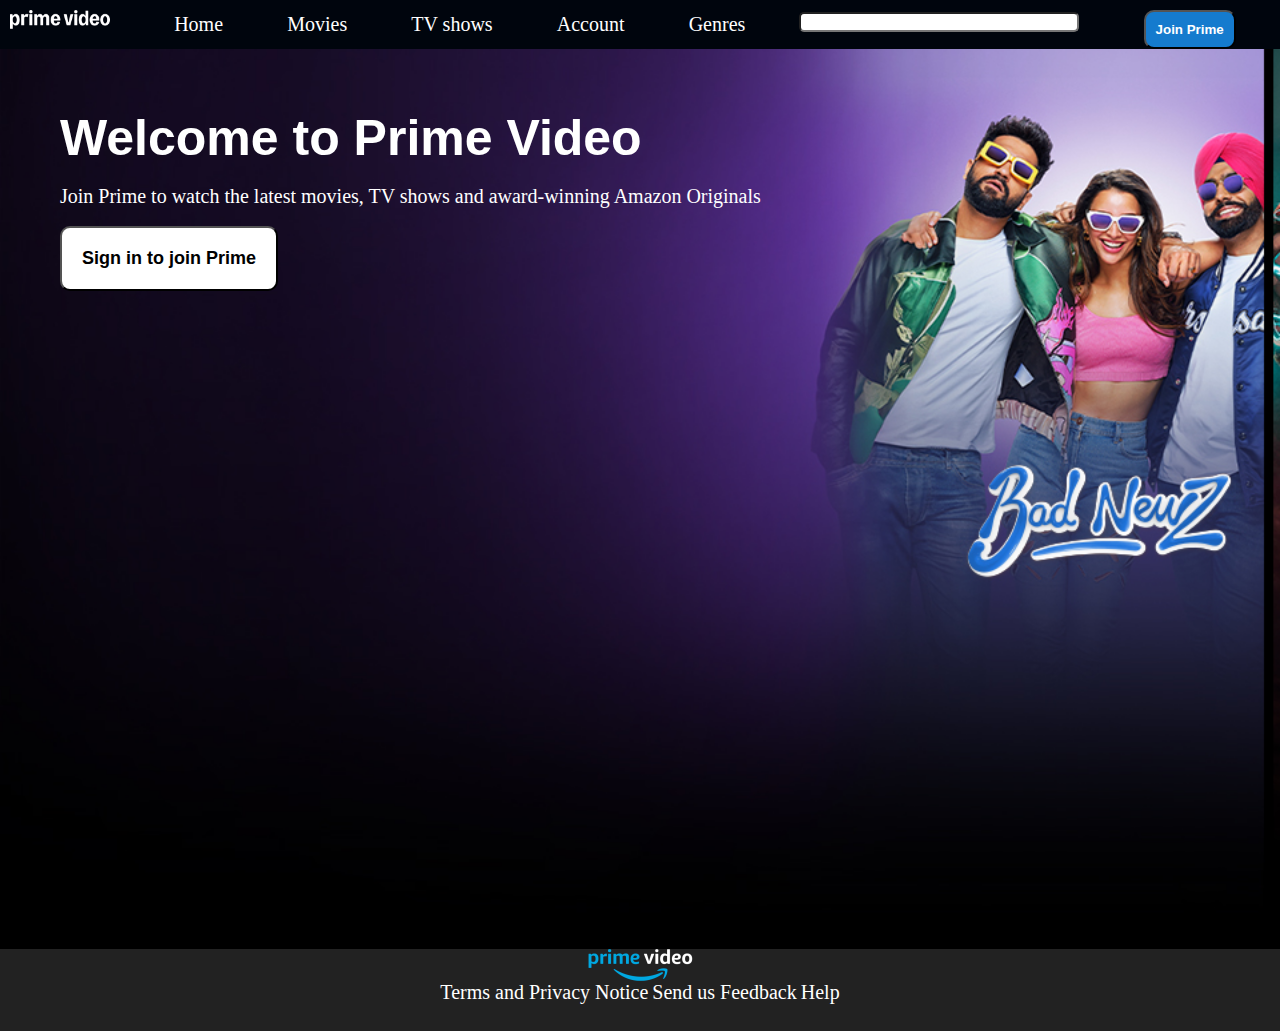
<file: index.html>
<!DOCTYPE html>
<html lang="en">
<head>
    <meta charset="UTF-8">
    <meta name="viewport" content="width=device-width, initial-scale=1.0">
    <title>Home</title>
    <link rel="stylesheet" href="https://cdnjs.cloudflare.com/ajax/libs/font-awesome/6.6.0/css/all.min.css" integrity="sha512-Kc323vGBEqzTmouAECnVceyQqyqdsSiqLQISBL29aUW4U/M7pSPA/gEUZQqv1cwx4OnYxTxve5UMg5GT6L4JJg==" 
    crossorigin="anonymous" referrerpolicy="no-referrer" />
    <link rel="stylesheet" href="https://cdn.jsdelivr.net/npm/bootstrap@4.5.3/dist/css/bootstrap.min.css" 
    integrity="sha384-TX8t27EcRE3e/ihU7zmQxVncDAy5uIKz4rEkgIXeMed4M0jlfIDPvg6uqKI2xXr2" crossorigin="anonymous">
    <link rel="stylesheet" href="index.css">
</head>
<body>


     <div class="s-main-cont">
        <nav class="s-nav-main">

        <div class="s-list">

            <a href="#">

                <img src="Images/logo-min-remaster.png" width="100px">
            </a>
        </div>   
        <div class="s-list1"> 
    
               <i class="fa-solid fa-list"></i>
            <a href="index.html">Menu
                   

                <div class="small-d">
                    <ul>
                        <li class="s-list-cont"><a href="index.html">Home</a></li>
                        <li class="s-list-cont"><a href="Movies.html">Movies</a></li>
                        <li class="s-list-cont"><a href="Tv.html">Tv shows</a></li>
                        <li class="s-list-cont"><a href="sign_in.html">Account</a></li>
    
    
                    </ul>
                    

                    
                </div>
            
            </a>

            
            
        </div>
        
       </nav>
        
    </div>    

            

    

       
         

       
              



    






    <div class="main-cont">

        

        <nav class="nav-main">
            <div style="padding: 10px;">
            <a href="#">

            <img src="Images/logo-min-remaster.png" width="100px">
        </a>
    </div>

         <ul class="nav-bar">

            <li class="list-cont"><a href="index.html">Home</a></li>
            <li class="list-cont m-toggler"><a href="Movies.html">Movies</a>
            
            
            </li>
            <li class="list-cont"><a href="Tv.html">TV shows</a></li>
            <li class="list-cont m-toggler"><a href="#"> <i class="fa-regular fa-user"></i>Account</a>
                <div class="ad md">
                    <ul>
                      <li class="m-menu"><a href="sign_in.html">Sign In</a></li>
                      <li class="m-menu"><a href="#">Help</a></li>
                      <li class="m-menu"><a href="#">Watch Anywhere</a></li>
                    </ul>
            
                </div>             
            
            </li>
              
            <li class="list-cont m-toggler"><a href="Genres.html">Genres</a>
            <div class="gd md">
                <ul>

                    <li class="m-menu"><a href="#">Action and Adventure</a></li>
                    <li class="m-menu"><a href="#">Anime</a></li>
                    <li class="m-menu"><a href="#">Documentary</a></li>
                    <li class="m-menu"><a href="#">Horror</a></li>
                    <li class="m-menu"><a href="#">Kids</a></li>
                    <li class="m-menu"><a href="#">Drama</a></li>
                    <li class="m-menu"><a href="#">Fantasy</a></li>
 

                </ul>

            </div>
            </li>
            <div class="search">

                <input type="search"><i class="fa-solid fa-magnifying-glass m-menu"></i>
            </div>
        
            <a href="sign_in.html"><button class="nav-btn">Join Prime</button></a>

        </nav>

         </ul>


         <div class="body-home">


        
            <div class="text-home">
                <h1>Welcome to Prime Video</h1>
                <br>
                <p>Join Prime to watch the latest movies, TV shows and award-winning Amazon Originals</p>
                <br>
                <a href="sign_in.html"><button class="h-btn">Sign in to join Prime</button></a>

            </div>
            




        </div>



         <nav class="footer">

            <div class="fbar">
               <img src="Images/web_footer_logo._CB462908456_.png" width:100px>
            </div>

            <div class="cbar">

              <a href="#">Terms and Privacy Notice</a>
            
              <a href="#">Send us Feedback</a>
              
              <a href="#">Help</a>

            </div>






         </nav>

            









    </div>

    

        
        
        
    </div>

</body>
</html>
</file>
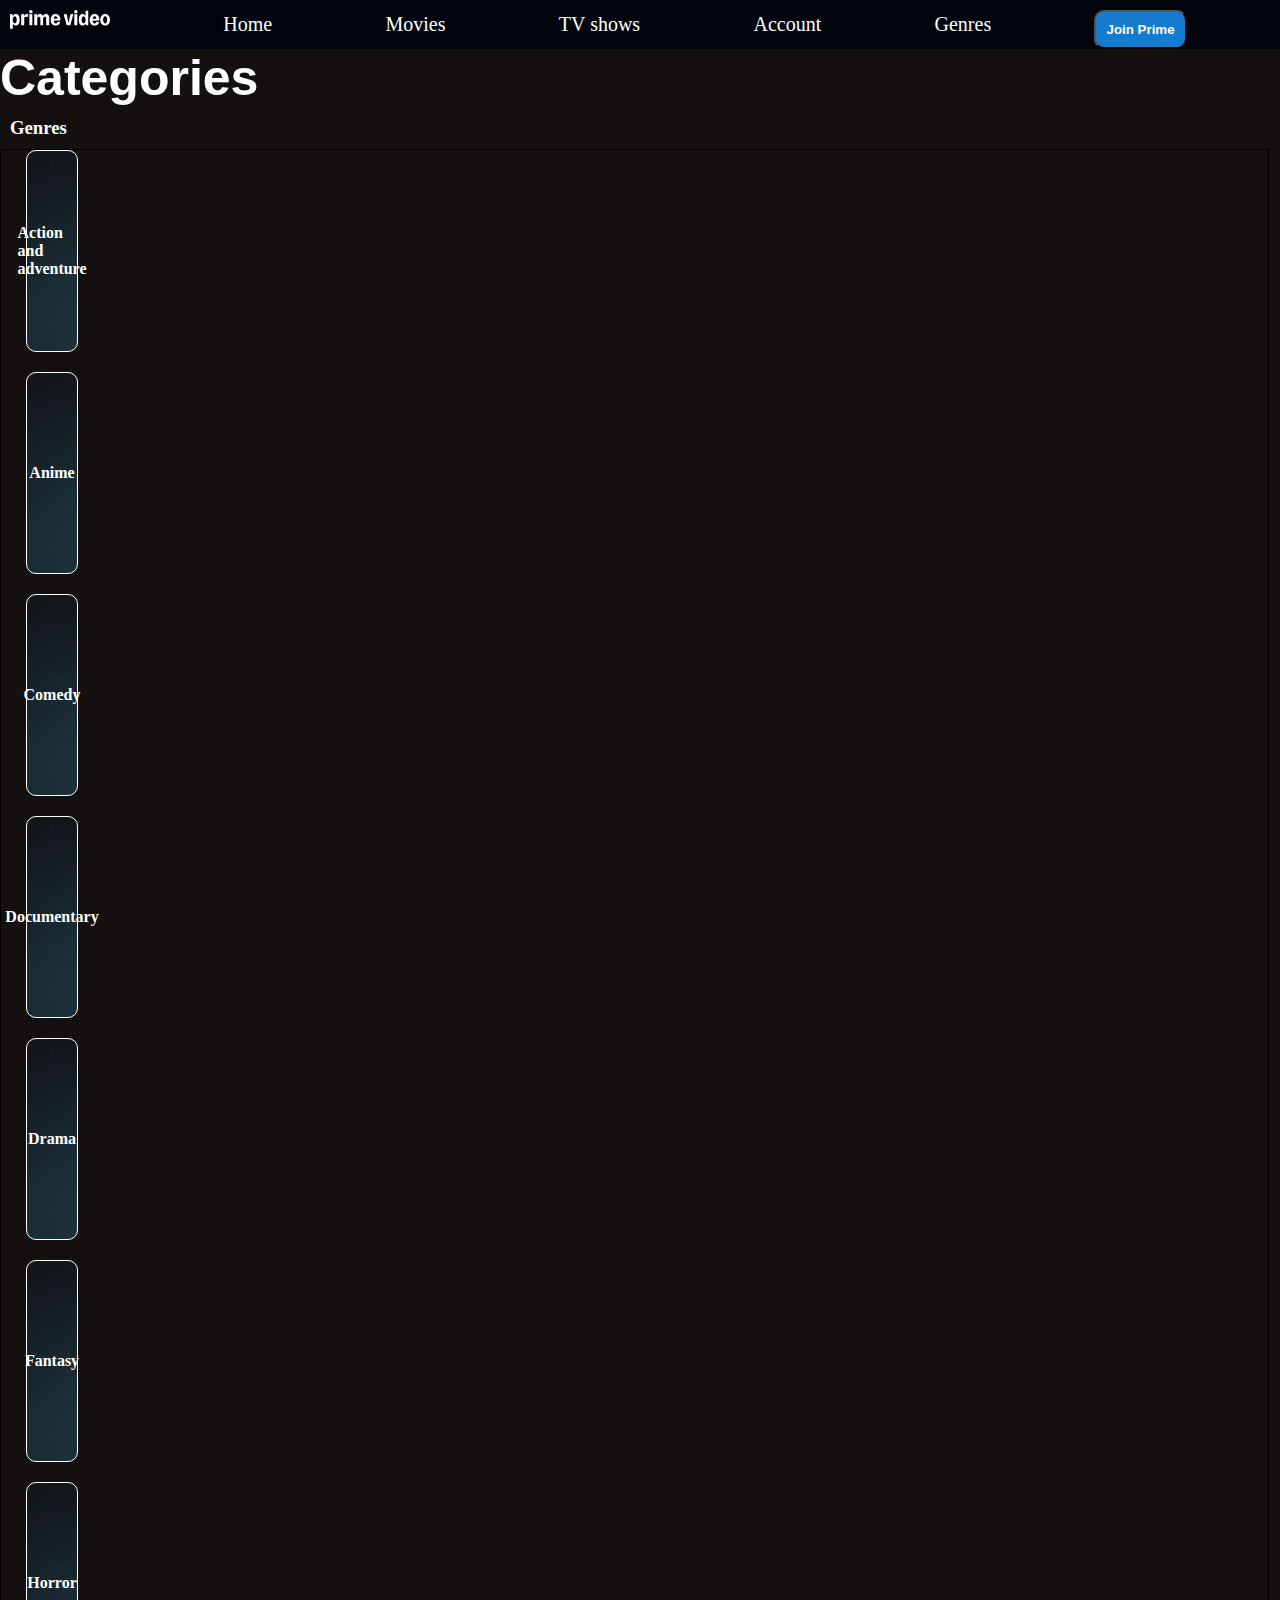
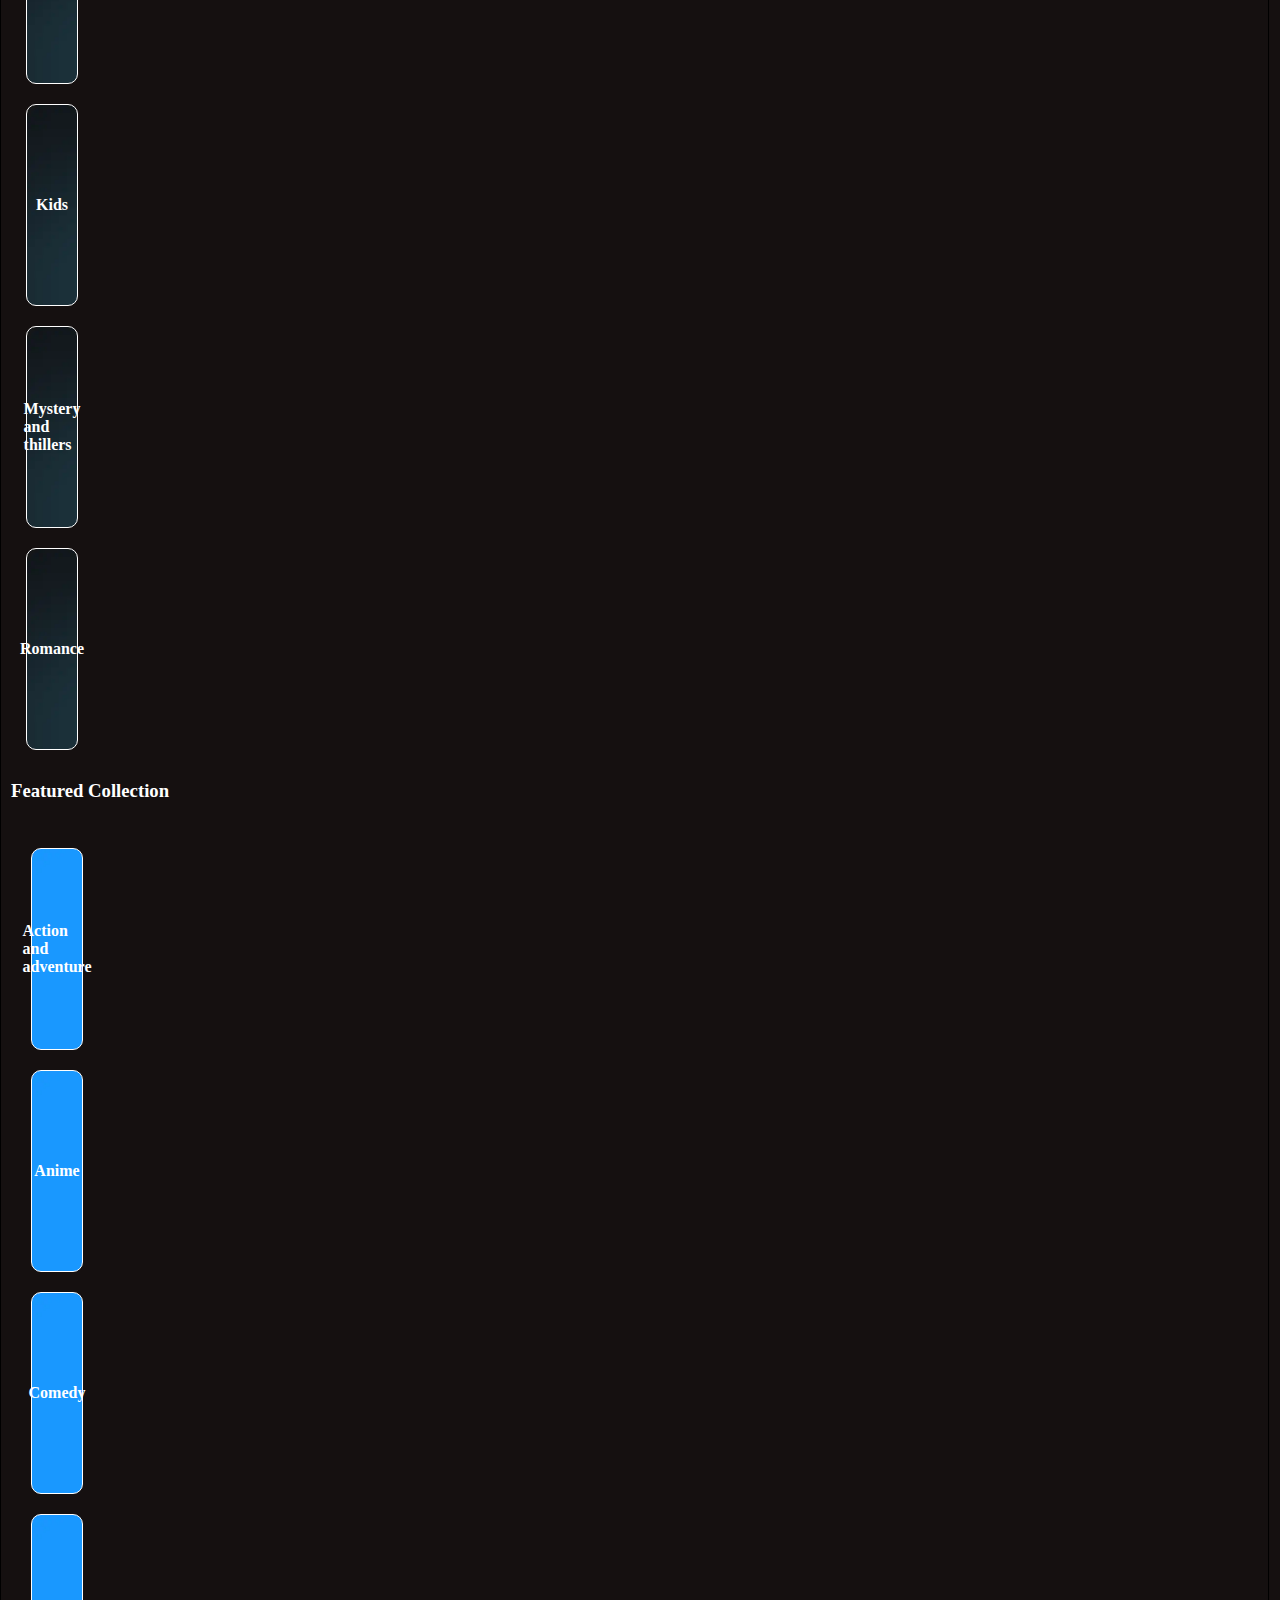
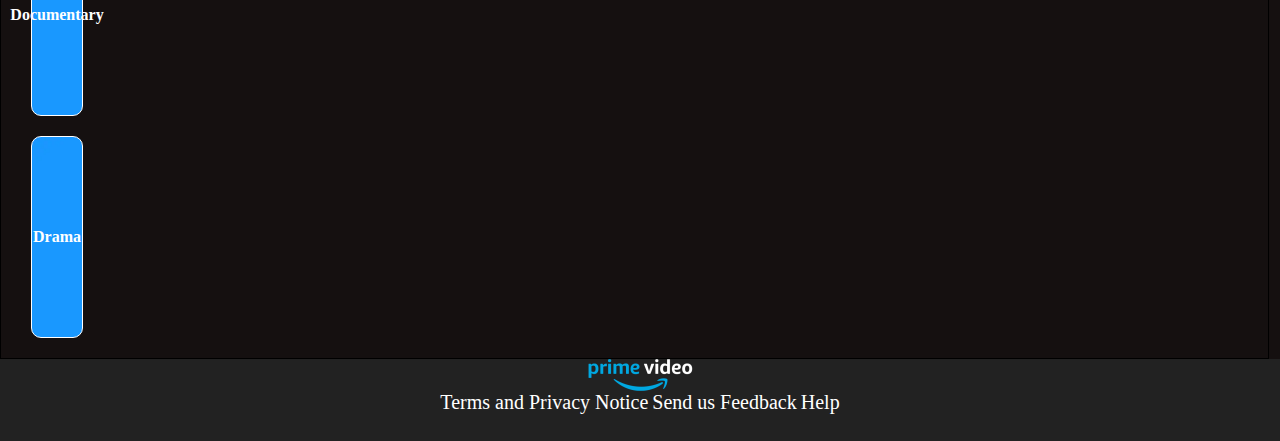
<file: Genres.html>
<!DOCTYPE html>
<html lang="en">
<head>
    <meta charset="UTF-8">
    <meta name="viewport" content="width=device-width, initial-scale=1.0">
    <link rel="stylesheet" href="https://cdn.jsdelivr.net/npm/bootstrap@4.5.3/dist/css/bootstrap.min.css" 
    integrity="sha384-TX8t27EcRE3e/ihU7zmQxVncDAy5uIKz4rEkgIXeMed4M0jlfIDPvg6uqKI2xXr2" crossorigin="anonymous">
    <script src="https://code.jquery.com/jquery-3.5.1.slim.min.js" integrity="sha384-DfXdz2htPH0lsSSs5nCTpuj/zy4C+OGpamoFVy38MVBnE+IbbVYUew+OrCXaRkfj" crossorigin="anonymous"></script>
<script src="https://cdn.jsdelivr.net/npm/popper.js@1.16.1/dist/umd/popper.min.js" integrity="sha384-9/reFTGAW83EW2RDu2S0VKaIzap3H66lZH81PoYlFhbGU+6BZp6G7niu735Sk7lN" crossorigin="anonymous"></script>
<script src="https://cdn.jsdelivr.net/npm/bootstrap@4.5.3/dist/js/bootstrap.min.js" integrity="sha384-w1Q4orYjBQndcko6MimVbzY0tgp4pWB4lZ7lr30WKz0vr/aWKhXdBNmNb5D92v7s" crossorigin="anonymous"></script>
    <title>Genres</title>
    <link rel="stylesheet" href="index.css">
</head>
<body>
    <div class="main-cont">
        <div style="background-color: rgb(21, 16, 16);">

        <nav class="nav-main">
            <div style="padding: 10px;">
            <a href="index.html">

            <img src="Images/logo-min-remaster.png" width="100px">
        </a>
    
        </div>
         <ul class="nav-bar">

            <li class="list-cont"><a href="index.html">Home</a></li>
            <li class="list-cont m-toggler"><a href="Movies.html">Movies</a>
            
            
            </li>
            <li class="list-cont"><a href="Tv.html">TV shows</a></li>
            <li class="list-cont m-toggler"><a href="#"> <i class="fa-regular fa-user"></i>Account</a>
              <div class="ad md">
                  <ul>
                    <li class="m-menu"><a href="sign_in.html">Sign In</a></li>
                    <li class="m-menu"><a href="#">Help</a></li>
                    <li class="m-menu"><a href="#">Watch Anywhere</a></li>
                  </ul>
          
              </div>             
          
          </li>
            
          <li class="list-cont m-toggler"><a href="Genres.html">Genres</a>
          <div class="gd md">
              <ul>

                  <li class="m-menu"><a href="#">Action and Adventure</a></li>
                  <li class="m-menu"><a href="#">Anime</a></li>
                  <li class="m-menu"><a href="#">Documentary</a></li>
                  <li class="m-menu"><a href="#">Horror</a></li>
                  <li class="m-menu"><a href="#">Kids</a></li>
                  <li class="m-menu"><a href="#">Drama</a></li>
                  <li class="m-menu"><a href="#">Fantasy</a></li>


              </ul>

          </div>
          </li>
            <a href="sign_in.html"><button class="nav-btn">Join Prime</button></a>

        </nav>

         </ul>

         <h1>Categories</h1>

         <h3>Genres</h3>

         <div class="g-container">

            <div class="row">

                <div class="box box1 col-2"> 
                    <h4>Action and adventure</h4>
                </div>
                <div class="box box1 col-2">
                    <h4>Anime</h4>
                </div>
                <div class="box box1 col-2">
                    <h4>Comedy</h4>
                </div>
                <div class="box box1 col-2">
                    <h4>Documentary</h4>
                </div>
                <div class="box box1 col-2">
                    <h4>Drama</h4>
                </div>

               </div>

               <div class="row">
                <div class="box box1 col-2">
                    <h4>Fantasy</h4>
                </div>
                <div class="box box1 col-2">
                    <h4>Horror</h4>
                </div>
                <div class="box box1 col-2">
                    <h4>Kids</h4>
                </div>
                <div class="box box1 col-2">
                    <h4>Mystery and thillers</h4>
                </div>
                <div class="box box1 col-2">
                    <h4>Romance</h4>
                </div>

               </div>

               <h3>Featured Collection</h3>
               <br><br>
               <div class="row">

                <div class="box box1 box2 col-2"> 
                    <h4>Action and adventure</h4>
                </div>
                <div class="box box1 box2 col-2">
                    <h4>Anime</h4>
                </div>
                <div class="box box1 box2 col-2">
                    <h4>Comedy</h4>
                </div>
                <div class="box box1 box2 col-2">
                    <h4>Documentary</h4>
                </div>
                <div class="box box1 box2 col-2">
                    <h4>Drama</h4>
                </div>

         </div>

    
    </div>
        
    

         
         <nav class="footer">

            <div class="fbar">
               <img src="Images/web_footer_logo._CB462908456_.png" width:100px>
            </div>

            <div class="cbar">

              <a href="#">Terms and Privacy Notice</a>
            
              <a href="#">Send us Feedback</a>
              
              <a href="#">Help</a>

            </div>






         </nav>


            









    </div>
</body>
</html>
</file>
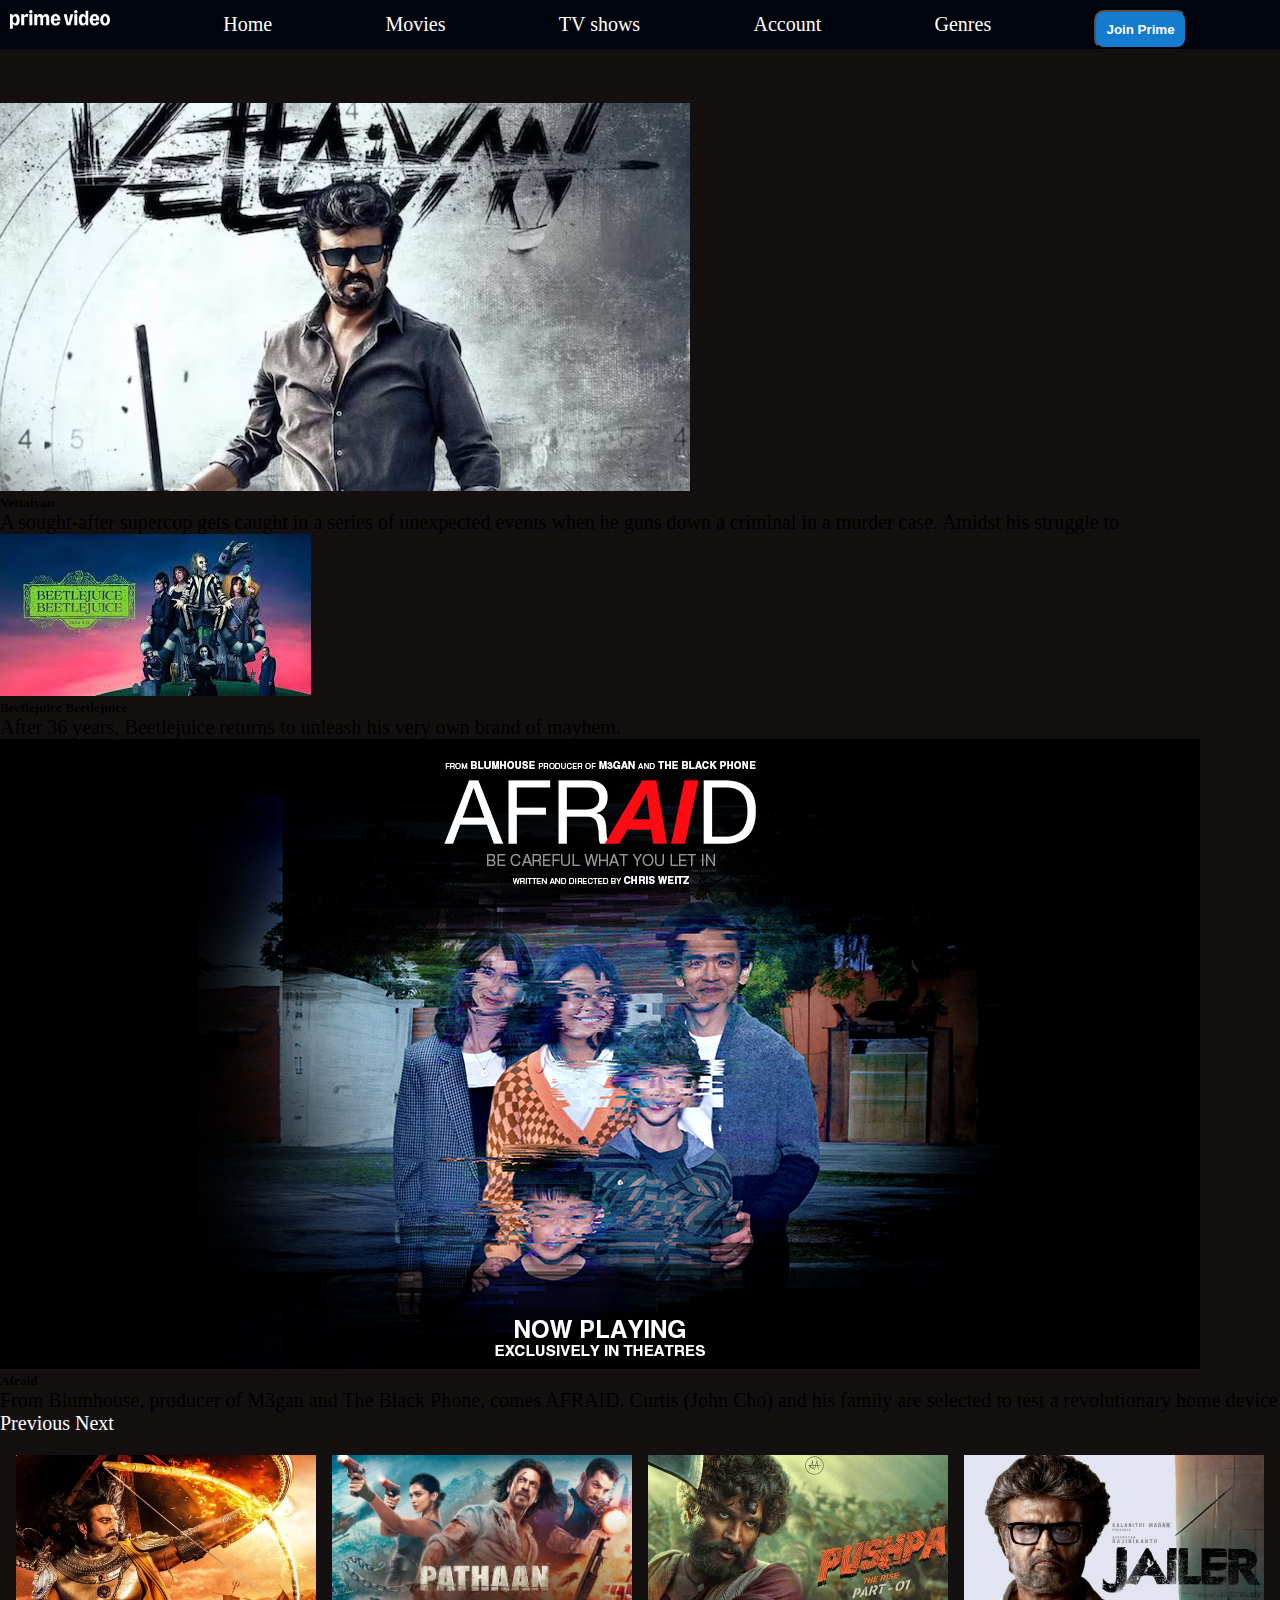
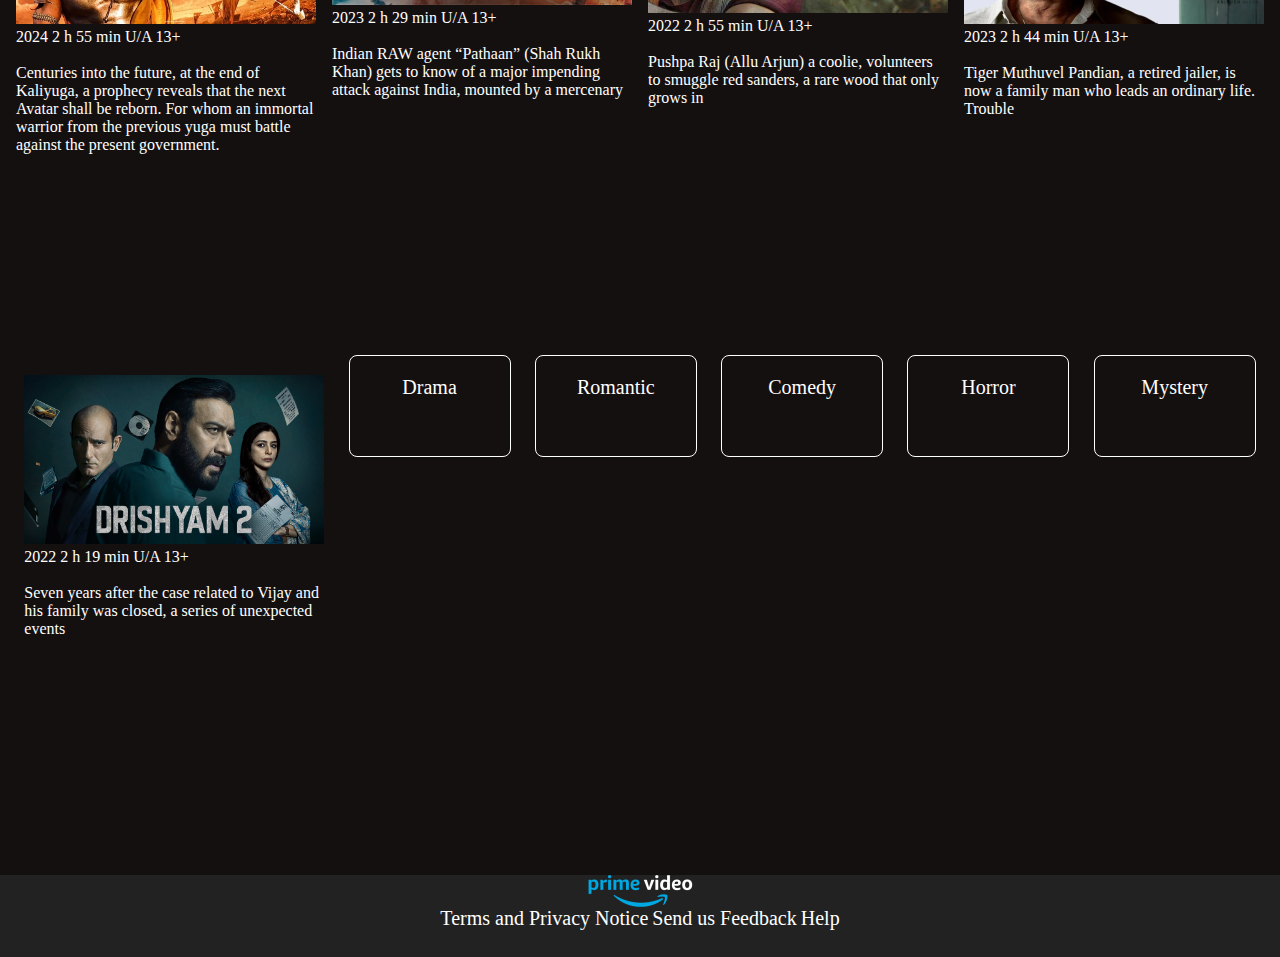
<file: Movies.html>
<!DOCTYPE html>
<html lang="en">
<head>
    <meta charset="UTF-8">
    <meta name="viewport" content="width=device-width, initial-scale=1.0">
    <link rel="stylesheet" href="https://cdn.jsdelivr.net/npm/bootstrap@4.5.3/dist/css/bootstrap.min.css" 
    integrity="sha384-TX8t27EcRE3e/ihU7zmQxVncDAy5uIKz4rEkgIXeMed4M0jlfIDPvg6uqKI2xXr2" crossorigin="anonymous">
    <script src="https://code.jquery.com/jquery-3.5.1.slim.min.js" integrity="sha384-DfXdz2htPH0lsSSs5nCTpuj/zy4C+OGpamoFVy38MVBnE+IbbVYUew+OrCXaRkfj" crossorigin="anonymous"></script>
<script src="https://cdn.jsdelivr.net/npm/popper.js@1.16.1/dist/umd/popper.min.js" integrity="sha384-9/reFTGAW83EW2RDu2S0VKaIzap3H66lZH81PoYlFhbGU+6BZp6G7niu735Sk7lN" crossorigin="anonymous"></script>
<script src="https://cdn.jsdelivr.net/npm/bootstrap@4.5.3/dist/js/bootstrap.min.js" integrity="sha384-w1Q4orYjBQndcko6MimVbzY0tgp4pWB4lZ7lr30WKz0vr/aWKhXdBNmNb5D92v7s" crossorigin="anonymous"></script>
    <title>Movies</title>
    <link rel="stylesheet" href="index.css">
</head>
<body>
  
  <div class="main-cont">
    <div style="background-color: rgb(21, 16, 16);">
        <nav class="nav-main">
          <div style="padding: 10px;">
            <a href="index.html">

             <img src="Images/logo-min-remaster.png" width="100px">
           </a>
          </div>
          

         <ul class="nav-bar">

            <li class="list-cont"><a href="index.html">Home</a></li>
            <li class="list-cont m-toggler"><a href="#">Movies</a>
            
            
            </li>
            <li class="list-cont"><a href="Tv.html">TV shows</a></li>
            <li class="list-cont m-toggler"><a href="#"> <i class="fa-regular fa-user"></i>Account</a>
              <div class="ad md">
                  <ul>
                    <li class="m-menu"><a href="sign_in.html">Sign In</a></li>
                    <li class="m-menu"><a href="#">Help</a></li>
                    <li class="m-menu"><a href="#">Watch Anywhere</a></li>
                  </ul>
          
              </div>             
          
          </li>
            
          <li class="list-cont m-toggler"><a href="Genres.html">Genres</a>
          <div class="gd md">
              <ul>

                  <li class="m-menu"><a href="#">Action and Adventure</a></li>
                  <li class="m-menu"><a href="#">Anime</a></li>
                  <li class="m-menu"><a href="#">Documentary</a></li>
                  <li class="m-menu"><a href="#">Horror</a></li>
                  <li class="m-menu"><a href="#">Kids</a></li>
                  <li class="m-menu"><a href="#">Drama</a></li>
                  <li class="m-menu"><a href="#">Fantasy</a></li>


              </ul>

          </div>
          </li>
            <a href="sign_in.html"><button class="nav-btn">Join Prime</button></a>

        </nav>

         </ul>
 
         <div id="carouselExampleCaptions" class="carousel slide" data-ride="carousel">
          <ol class="carousel-indicators">
            <li data-target="#carouselExampleCaptions" data-slide-to="0" class="active"></li>
            <li data-target="#carouselExampleCaptions" data-slide-to="1"></li>
            <li data-target="#carouselExampleCaptions" data-slide-to="2"></li>
          </ol>
          <div class="carousel-inner">
            <div class="carousel-item active">
              <img src="Images/vetti.avif" class="d-block w-50" alt="...">
              <div class="carousel-caption d-none d-md-block">
                <h5>Vettaiyan</h5>
                <p>A sought-after supercop gets caught in a series of unexpected events when he guns down a criminal in a murder case. Amidst his struggle to</p>
              </div>
            </div>
            <div class="carousel-item">
              <img src="Images/beetle.jpeg" class="d-block w-50" alt="...">
              <div class="carousel-caption d-none d-md-block">
                <h5>Beetlejuice Beetlejuice</h5>
                <p>After 36 years, Beetlejuice returns to unleash his very own brand of mayhem.</p>
              </div>
            </div>
            <div class="carousel-item">
              <img src="Images/affraid.jpg" class="d-block w-50" alt="...">
              <div class="carousel-caption d-none d-md-block">
                <h5>Afraid</h5>
                <p>From Blumhouse, producer of M3gan and The Black Phone, comes AFRAID. Curtis (John Cho) and his family are selected to test a revolutionary home device</p>
              </div>
            </div>
          </div>
          <a class="carousel-control-prev" href="#carouselExampleCaptions" role="button" data-slide="prev">
            <span class="carousel-control-prev-icon" aria-hidden="true"></span>
            <span class="sr-only">Previous</span>
          </a>
          <a class="carousel-control-next" href="#carouselExampleCaptions" role="button" data-slide="next">
            <span class="carousel-control-next-icon" aria-hidden="true"></span>
            <span class="sr-only">Next</span>
          </a>
        </div>
        


        <div class="mov-body">

          


          <div class="m-card">
    
                <img src="Images/kalki.avif" width="300px">
               
             
                2024
                2 h 55 min
                  U/A 13+
                  <br><br>

                      Centuries into the future, at the end of Kaliyuga, a prophecy reveals that the next Avatar shall be reborn.
                     For whom an immortal warrior from the previous yuga must battle against the present government. 
                   
          </div>

            <div class="m-card">
                <img src="Images/pathan.avif" width="300px">

                2023
                2 h 29 min
                U/A 13+
                <br><br>
                Indian RAW agent “Pathaan” (Shah Rukh Khan) gets to know of a major impending attack against India, mounted by a mercenary

                


            </div>
            <div class="m-card">

                <img src="Images/pushpa-1.webp" width="300px">
                2022
                2 h 55 min
                U/A 13+
                <br><br>
                Pushpa Raj (Allu Arjun) a coolie, volunteers to smuggle red sanders, a rare wood that only grows in

             


            </div>
            <div class="m-card">

                <img src="Images/jailer-520.avif" width="300px">

                2023
                2 h 44 min
                U/A 13+

                <br><br>
                Tiger Muthuvel Pandian, a retired jailer, is now a family man who leads an ordinary life. Trouble


            </div>
            <div class="m-card">

                <img src="Images/Drish.jpg" width="300px">


                2022
                2 h 19 min
                U/A 13+
                <br><br>
                Seven years after the case related to Vijay and his family was closed, a series of unexpected events

                

            </div>

            <div class="m-card2">

              <a href="#">Drama</a>
  
          </div>
          <div class="m-card2">
  
              <a href="#">Romantic</a>
  
          </div>
            <div class="m-card2">
  
              <a href="#">Comedy</a>
  
            </div>
            <div class="m-card2">
  
              <a href="#">Horror</a>
  
            </div>
            <div class="m-card2">
  
              <a href="#">Mystery</a>
  
            </div>
        </div>  

          
    

  </div>


        
       


        <nav class="footer">

          <div class="fbar">
             <img src="Images/web_footer_logo._CB462908456_.png" width:100px>
          </div>

          <div class="cbar">

            <a href="#">Terms and Privacy Notice</a>
          
            <a href="#">Send us Feedback</a>
            
            <a href="#">Help</a>

          </div>
        </nav>

            









    </div>
</body>
</html>
</file>
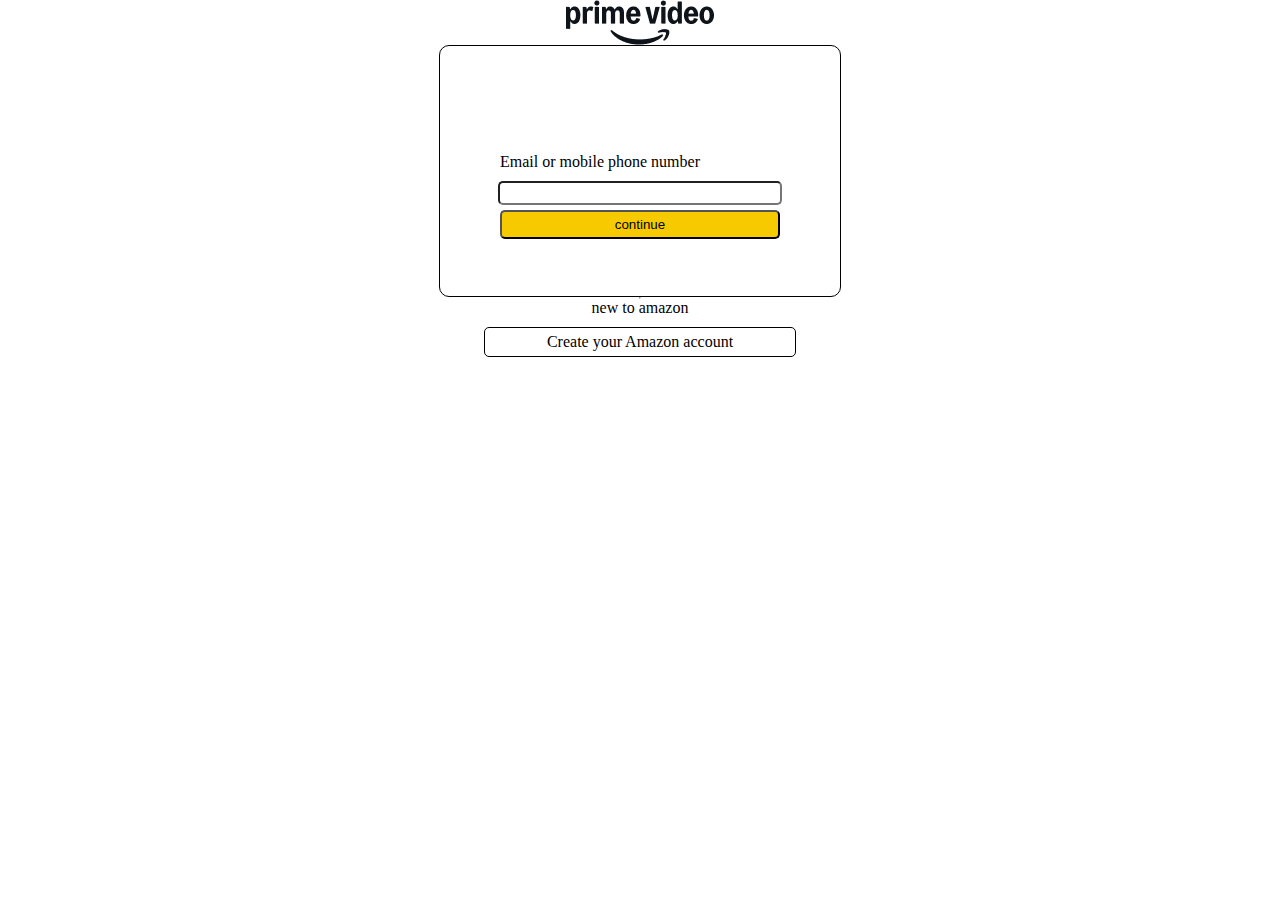
<file: sign_in.html>
<!DOCTYPE html>
<html lang="en">
<head>
    <meta charset="UTF-8">
    <meta name="viewport" content="width=device-width, initial-scale=1.0">
    <title>Sign in</title>
    <link rel="stylesheet" href="index.css">
</head>
<body>
    <div class="main-cont1">
   

        <div class="sbody">

            <img src="Images/PV_Logo.png" width="150px">


            <div class="sform">


                <h1 class="ss">Sign in</h1>

                  <label for="Username">Email or mobile phone number</label>

                 <input type="text" name="Username">
                <button class="s-btn">continue</button>
                
            </div>

            <hr>
            new to amazon
            

            <div class="sform1">

                Create your Amazon account
            </div>






        </div>























    </div>
</body>
</html>
</file>
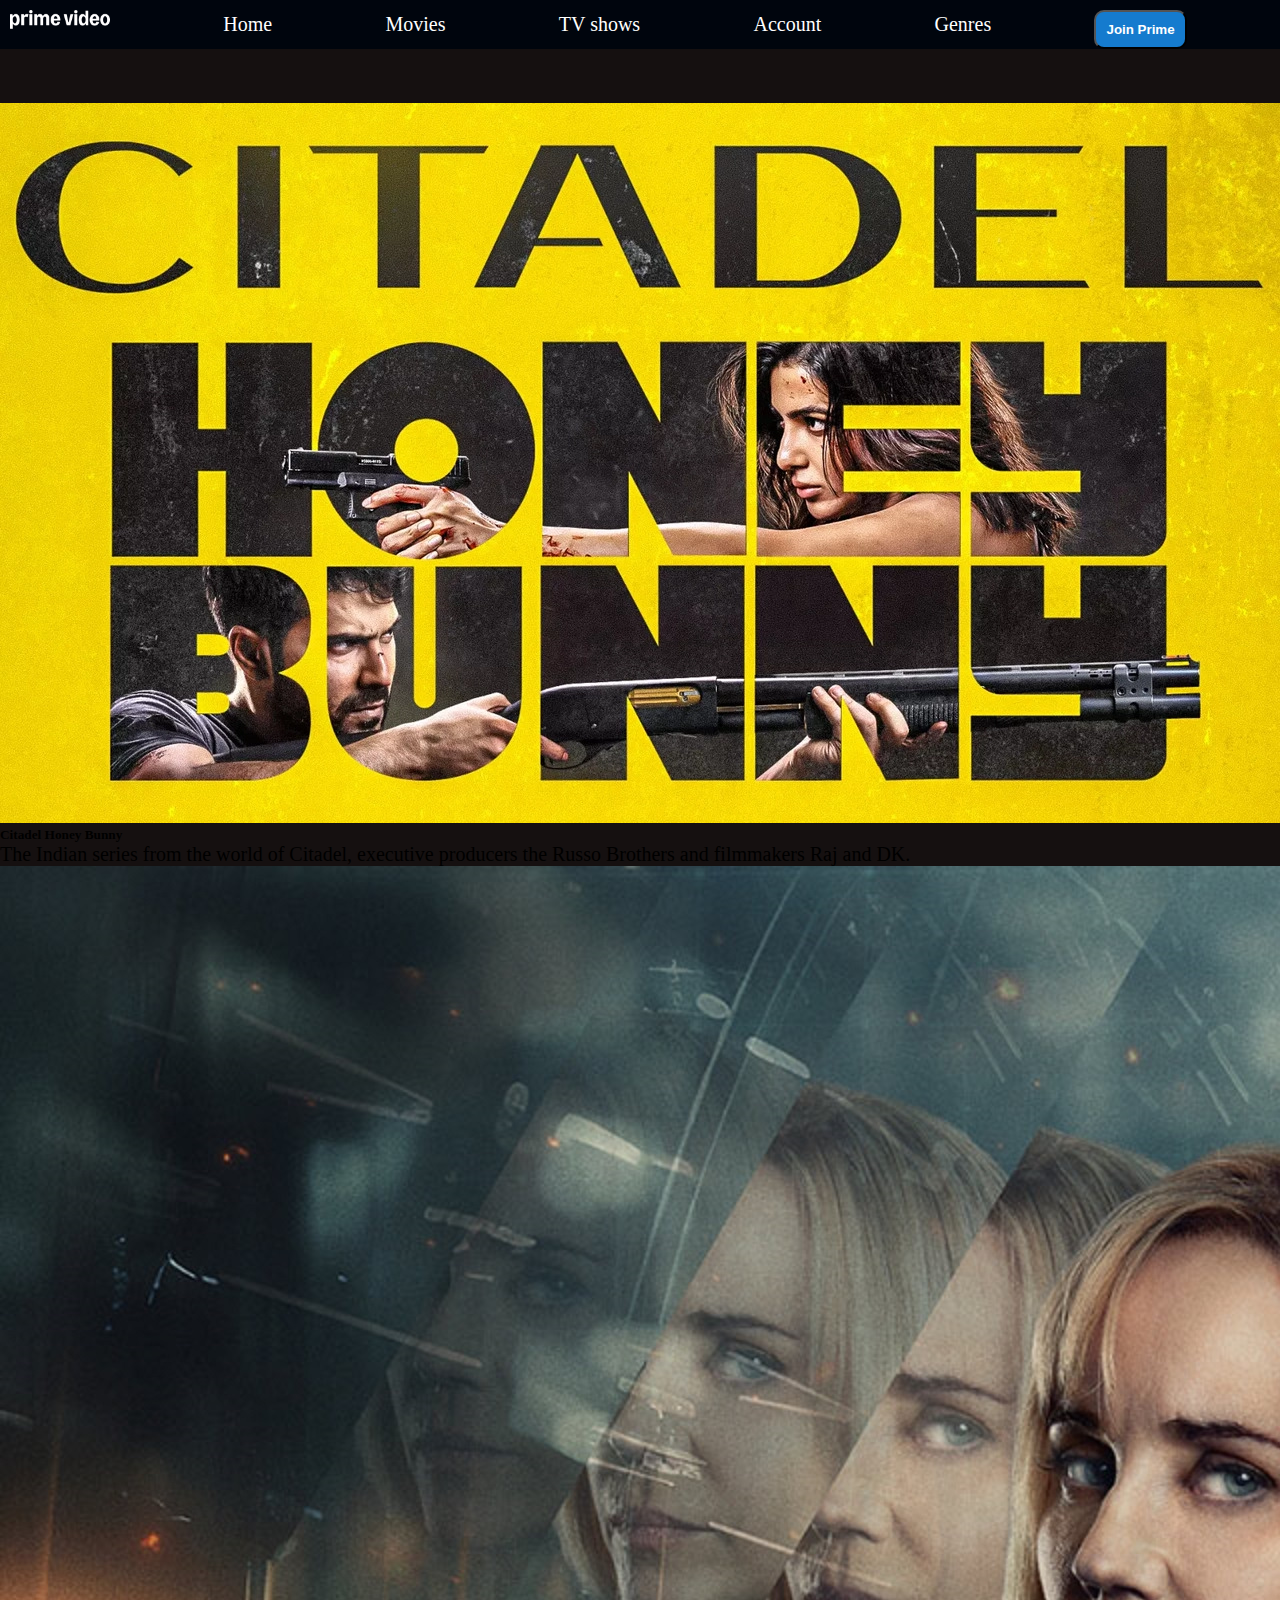
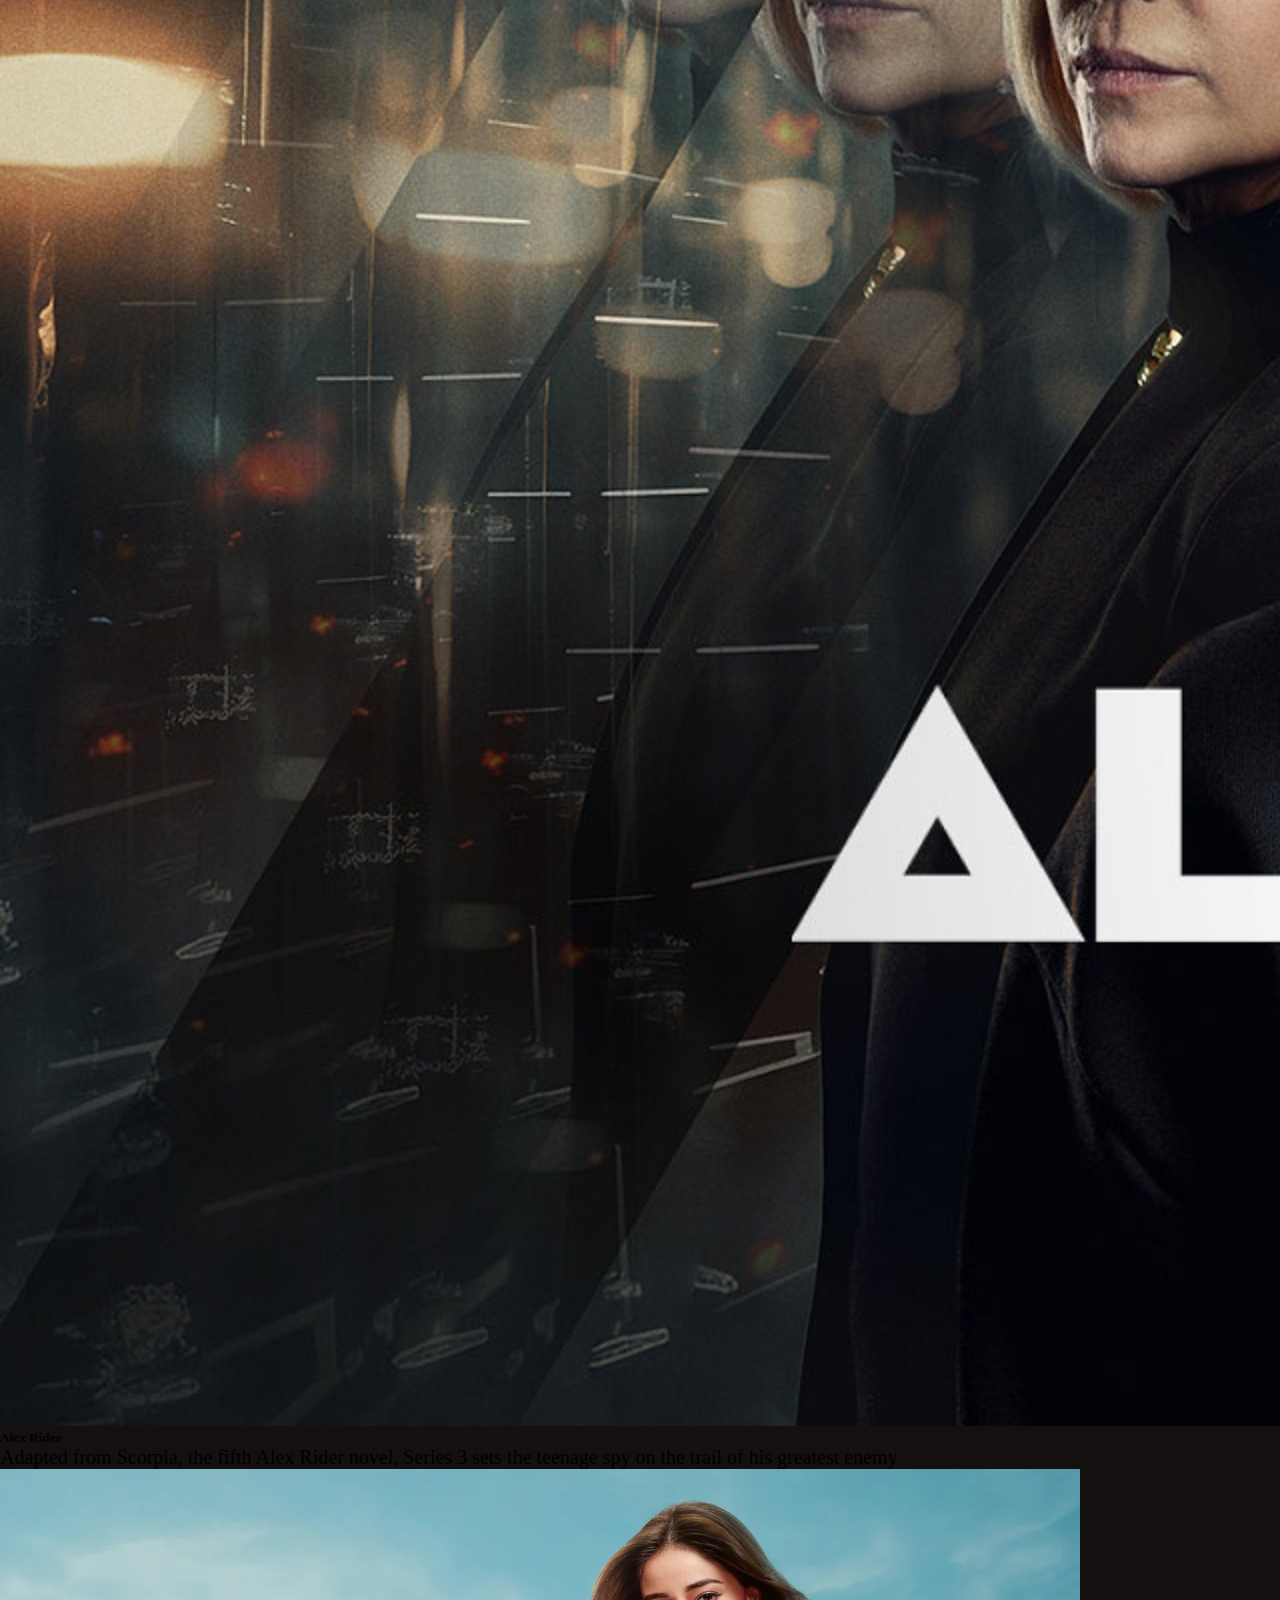
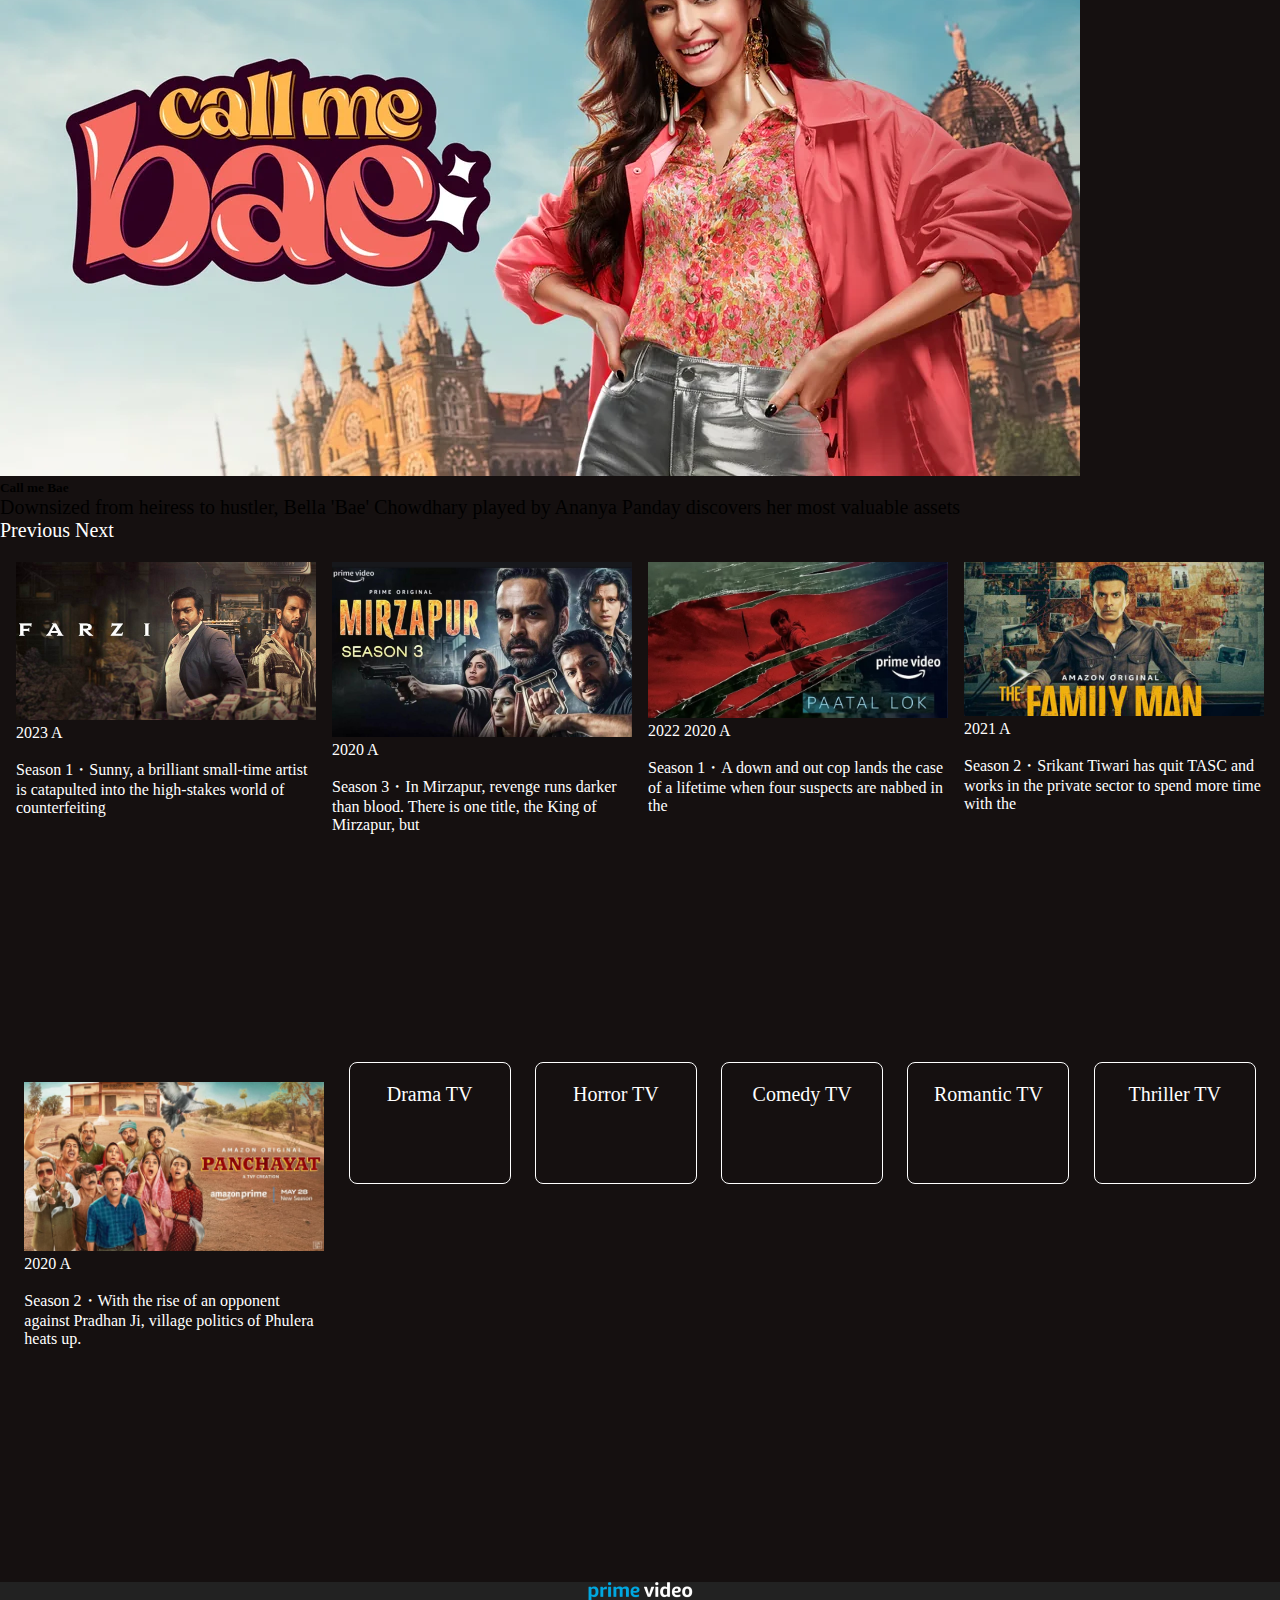
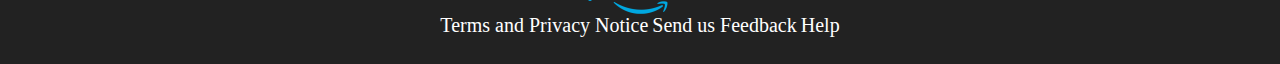
<file: Tv.html>
<!DOCTYPE html>
<html lang="en">
<head>
    <meta charset="UTF-8">
    <meta name="viewport" content="width=device-width, initial-scale=1.0">
    <link rel="stylesheet" href="https://cdn.jsdelivr.net/npm/bootstrap@4.5.3/dist/css/bootstrap.min.css" 
    integrity="sha384-TX8t27EcRE3e/ihU7zmQxVncDAy5uIKz4rEkgIXeMed4M0jlfIDPvg6uqKI2xXr2" crossorigin="anonymous">
    <script src="https://code.jquery.com/jquery-3.5.1.slim.min.js" integrity="sha384-DfXdz2htPH0lsSSs5nCTpuj/zy4C+OGpamoFVy38MVBnE+IbbVYUew+OrCXaRkfj" crossorigin="anonymous"></script>
<script src="https://cdn.jsdelivr.net/npm/popper.js@1.16.1/dist/umd/popper.min.js" integrity="sha384-9/reFTGAW83EW2RDu2S0VKaIzap3H66lZH81PoYlFhbGU+6BZp6G7niu735Sk7lN" crossorigin="anonymous"></script>
<script src="https://cdn.jsdelivr.net/npm/bootstrap@4.5.3/dist/js/bootstrap.min.js" integrity="sha384-w1Q4orYjBQndcko6MimVbzY0tgp4pWB4lZ7lr30WKz0vr/aWKhXdBNmNb5D92v7s" crossorigin="anonymous"></script>
    <title>TV Shows</title>
    <link rel="stylesheet" href="index.css">
</head>
<body>
    <div class="main-cont">

      <div style="background-color: rgb(21, 16, 16);">

        <nav class="nav-main">
            <div style="padding: 10px;">
            <a href="index.html">

            <img src="Images/logo-min-remaster.png" width="100px">
        </a>
      </div>


         <ul class="nav-bar">

            <li class="list-cont"><a href="index.html">Home</a></li>
            <li class="list-cont m-toggler"><a href="Movies.html">Movies</a>
            
  
            <li class="list-cont"><a href="Tv.html">TV shows</a></li>
            <li class="list-cont m-toggler"><a href="#"> <i class="fa-regular fa-user"></i>Account</a>
              <div class="ad md">
                  <ul>
                    <li class="m-menu"><a href="sign_in.html">Sign In</a></li>
                    <li class="m-menu"><a href="#">Help</a></li>
                    <li class="m-menu"><a href="#">Watch Anywhere</a></li>
                  </ul>
          
              </div>             
          
          </li>
            
          <li class="list-cont m-toggler"><a href="Genres.html">Genres</a>
          <div class="gd md">
              <ul>

                  <li class="m-menu"><a href="#">Action and Adventure</a></li>
                  <li class="m-menu"><a href="#">Anime</a></li>
                  <li class="m-menu"><a href="#">Documentary</a></li>
                  <li class="m-menu"><a href="#">Horror</a></li>
                  <li class="m-menu"><a href="#">Kids</a></li>
                  <li class="m-menu"><a href="#">Drama</a></li>
                  <li class="m-menu"><a href="#">Fantasy</a></li>


              </ul>

          </div>
          </li>
            <a href="sign_in.html"><button class="nav-btn">Join Prime</button></a>

        </nav>

         </ul>

         
        <div id="carouselExampleCaptions" class="carousel slide" data-ride="carousel">
          <ol class="carousel-indicators">
            <li data-target="#carouselExampleCaptions" data-slide-to="0" class="active"></li>
            <li data-target="#carouselExampleCaptions" data-slide-to="1"></li>
            <li data-target="#carouselExampleCaptions" data-slide-to="2"></li>
          </ol>
          <div class="carousel-inner">
            <div class="carousel-item active">
              <img src="Images/citadel.webp" class="d-block w-50" alt="...">
              <div class="carousel-caption d-none d-md-block">
                <h5>Citadel Honey Bunny</h5>
                <p>The Indian series from the world of Citadel, executive producers the Russo Brothers and filmmakers Raj and DK. </p>
              </div>
            </div>
            <div class="carousel-item">
              <img src="Images/arider.jpg" class="d-block w-50" alt="...">
              <div class="carousel-caption d-none d-md-block">
                <h5>Alex Rider


                </h5>
                <p>Adapted from Scorpia, the fifth Alex Rider novel, Series 3 sets the teenage spy on the trail of his greatest enemy</p>
              </div>
            </div>
            <div class="carousel-item">
              <img src="Images/callme.webp" class="d-block w-50" alt="...">
              <div class="carousel-caption d-none d-md-block">
                <h5>Call me Bae</h5>
                <p>Downsized from heiress to hustler, Bella 'Bae' Chowdhary played by Ananya Panday discovers her most valuable assets </p>
              </div>
            </div>
          </div>
          <a class="carousel-control-prev" href="#carouselExampleCaptions" role="button" data-slide="prev">
            <span class="carousel-control-prev-icon" aria-hidden="true"></span>
            <span class="sr-only">Previous</span>
          </a>
          <a class="carousel-control-next" href="#carouselExampleCaptions" role="button" data-slide="next">
            <span class="carousel-control-next-icon" aria-hidden="true"></span>
            <span class="sr-only">Next</span>
          </a>
        </div>
        

        


        <div class="mov-body">


            <div class="m-card">

                <img src="Images/Farzi.jpg" width="300px">

                2023
                A
                <br><br>
                Season 1・Sunny, a brilliant small-time artist is catapulted into the high-stakes world of counterfeiting


            </div>
            <div class="m-card">
                <img src="Images/Mirzapur Season 3.jpg" width="300px">

                2020
                 A
                 <br><br>
                 Season 3・In Mirzapur, revenge runs darker than blood. There is one title, the King of Mirzapur, but
                


            </div>
            <div class="m-card">

                <img src="Images/Paatal-Lok.webp" width="300px">
                2022
                2020
                 A
                 <br><br>
                Season 1・A down and out cop lands the case of a lifetime when four suspects are nabbed in the


            </div>
            <div class="m-card">

                <img src="Images/the-family-man.jpg" width="300px">

                2021
                  A
                  <br><br>
                Season 2・Srikant Tiwari has quit TASC and works in the private sector to spend more time with the

            </div>
            <div class="m-card">

                <img src="Images/Panchayat.avif" width="300px">


                2020
                A
                <br><br>
                Season 2・With the rise of an opponent against Pradhan Ji, village politics of Phulera heats up.
            </div>    

            <div class="t-card2">

              <a href="#">Drama TV</a>
  
            </div>
            <div class="t-card2">
  
              <a href="#">Horror TV</a>
  
            </div>
            <div class="t-card2">
  
              <a href="#">Comedy TV</a>
  
            </div>
            <div class="t-card2">
  
              <a href="#">Romantic TV</a>
  
            </div>
            <div class="t-card2">
  
              <a href="#">Thriller TV</a>
  
            </div>

        </div>

        <nav class="footer">

          <div class="fbar">
             <img src="Images/web_footer_logo._CB462908456_.png" width:100px>
          </div>

          <div class="cbar">

            <a href="#">Terms and Privacy Notice</a>
          
            <a href="#">Send us Feedback</a>
            
            <a href="#">Help</a>

          </div>

            


    </div>
</body>
</html>
</file>
<file: index.css>
*{

    margin: 0;
    padding: 0;
}

html,body{

    height: 100%;
    width: 100%;
}

.main-cont{

    height: 100%;
    width: 100%;
    box-sizing: border-box;
    background-color: rgb(16, 15, 15);
 
   
   
}

.nav-main{

    display: flex;
    justify-content: space-between;
    /* padding: 10px; */
    /* border: 2px solid red; */
    /* text-align: center; */
    background-color: #00050D

    
}

.nav-bar{
    width: 100%;
    /* border: 1px solid black; */
    display: flex;
    justify-content: flex-start;
    justify-content: space-evenly;
    list-style: none;
    
}

.list-cont{
    padding: 10px;
    display: flex;
    flex-direction: column;
    justify-content: center;
   

}

.list-cont:hover{

    background-color: gray;
}
a{

    color: white;
    text-decoration: none;
    font-size: 20px;
}

.nav-btn{

   padding: 10px;
   margin-top: 10px;
   background-color: #1a98ffcc;
   border-radius: 10px;
   color: white;
   /* font-size: 14px; */
   font-weight: bolder;
   font-family: arial;
}

.footer{

 
    width: 100%;
    background-color:#222222;
   

}

.body-home{

    height: 100%;
    width: 100%;
    background-image: url(Images/MLP.jpg);
    background-size: cover;

}

.text-home{

    display: flex;
    flex-direction: column;
    align-items: flex-start;
   
    padding: 60px;
    color: white;
}

h1{

    color: white;

    font-size: 50px;
    font-family: arial;
}
p{
    font-size: 20px;
}

.h-btn{

    padding: 20px;
    background-color: white;
    color: black;
    font-weight: bolder;
    font-size: large;
    border-radius: 10px;
}

.m-menu:hover{

    background-color:#808080;
}

.md{
    
    display: none;
    position: absolute;
    top:63px;
    background-color:#808080;
    width:180px;
     
  }

.m-menu{

    padding: 10px;
    list-style: none;
   }



.m-toggler:hover .md{

display: block;
}

.mov-body{

    height: 100%;
    width: 100%;
    display: flex;
    flex-wrap: wrap;
    justify-content: space-evenly;
    background-color: rgb(21, 16, 16);
  

}


.m-card{

    height: 300px;
    width: 300px;
    margin-top: 20px;
    color: white;
    background-color: rgb(21, 16, 16);
    margin-bottom: 200px;
    
}

.m-card:hover{

    transform: scale(1.0,1.1);
    transition: 1s;
}



.m-card2{

    padding: 20px;
    height: 60px;
    width: 120px;
    border: 1px solid white;
    background-color:  rgb(21, 16, 16);
    text-align:center;
    border-radius: 8px;
    font-size: medium;
    margin-bottom: 30px;
}


.t-card2{

    padding: 20px;
    height: 80px;
    width: 120px;
    border: 1px solid white;
    background-color:  rgb(21, 16, 16);
    text-align:center;
    border-radius: 8px;
    font-size: medium;
    margin-bottom: 30px;
}


.e-card3{

    border: 1px solid white;
    height: 100px;
    width: 100px;
    border-radius: 10px;
    margin-left: 50px;
    margin-bottom: 20px;
    padding: 20px;
}

.body-home2{

    height: 90%;
    width: 100%;
    background-image: url(Images/primevideo-seo-logo.png);
    background-size: cover;
    border: 1px solid aqua;
    
    
}


.sbody{

    height: 100%;
    width: 100%;
    /* border: 1px solid black; */
    display: flex;
    flex-direction: column;
    justify-content: center;
    align-items: center;

    
}
/* .pimg{

    height: 100%;
    width: 100%;
    border: 1px solid black;
    background-color: aqua;
   
} */
.sform{

    height: 150px;
    width: 300px;
    border: 1px solid black;
    display: flex;
    flex-direction: column;
    justify-content: center;
    align-items: center;
    padding: 50px;
    text-align: start;
    border-radius: 10px;
    animation-name: anim;
    animation-duration: 2s;
    /* animation-delay: 1s; */
    
}

.ss{

    margin-right: 180px;
    text-align: start;
    font-size: 35px;
    margin-bottom: 10px;
}

input{

    width: 280px;
    height: 20px;
    margin-bottom: 5px;
    border-radius: 5px;

}
.s-btn{

    padding: 5px;
    width: 280px;
    background-color: #F7CA00;
    border-radius: 5px;
}


.ss{

    text-decoration: none;
    text-align: right;
}

label{
    
    margin-right: 80px;
    margin-bottom: 10px;
}

.sform1{

    width: 300px;
    border: 1px solid black;
    border-radius: 5px; 
    padding: 5px;
    text-align: center;
    margin-top: 10px;
}

@keyframes anim{

    from{

        width:100px;
        position: relative;
        top: -400px;
        
    
        
    }

    to{
        width: 300px;
        position: relative;
        top:8px;
        


    }
}

.search{

    /* background-color: aqua; */
    color: white;
    display: flex;
    justify-content: center;
    align-items: center;
    font-size: 23px;
}

.fbar{

    width: 100%;
    display: flex;
    justify-content: center;
    text-align: center;
}

.cbar{

    height: 50px;
    width: 100%;
    display: inline-block;
text-align: center;

}

.s-main-cont{

    height: 100%;
    width: 100%;
    /* background-color: bisque; */
    background-image: url(Images/MLP.jpg);
    background-size: contain;
    background-repeat: no-repeat;
    background-color: #222222;
    display: flex;
    justify-content: space-between;


}

.s-nav-main{

    display: flex;
    justify-content: space-between;
    /* background-color: #F7CA00; */
    width: 385px;
    /* padding: 10px; */
    /* border: 2px solid red; */
    /* text-align: center; */
    /* background-color: #00050D */
    

    
}
/* .nav-main{

    display: none;
} */



.s-list{

    padding: 5px;
}

.s-list1{
    width: 120px;
    color: white;
    /* margin-left: 30px; */
   
}

.small-d{

    display: none;
    position: absolute;
    right: 140px;
    top: 100px;
 
   
    
}

.s-list1:hover .small-d{

    display: block;
} 


.s-list-cont{

    list-style: none;
    padding: 10px;
}

.stext{

    height: 100%;
    display: flex;
    justify-content: center;
    /* background-color: aqua; */
    align-items: center;
    margin-right: 100px;
}


@media(min-width:768px){

    .s-main-cont{
        display: none;
    }

    .main-cont{

        display: block;
    }
}
@media(min-width:1024px){

    .s-main-cont{
        display: none;
    }

    .main-cont{

        display: block;
    }
}
h3,h4{

    color: white;
    padding: 10px;
}

.g-container{


    height: 100%;
    width: 99%;
    /* padding: 10px; */
    border: 1px solid black;
    background-color:rgb(21, 16, 16);
   
}

.box{

    height: 200px;
    width: 50px;
    border: 1px solid white;
    display: flex;
    justify-content: center;
    align-items: center;
    
}

.box1{

    margin-left: 25px;
    margin-bottom: 20px;
    border-radius: 10px;
    background-image: url(Images/Gen-Back.webp);
    background-size: cover;
}
.box2{

    margin-left: 30px;
    background-image: url(Images/Blue-back.webp);
    background-size: cover;
}
</file>
